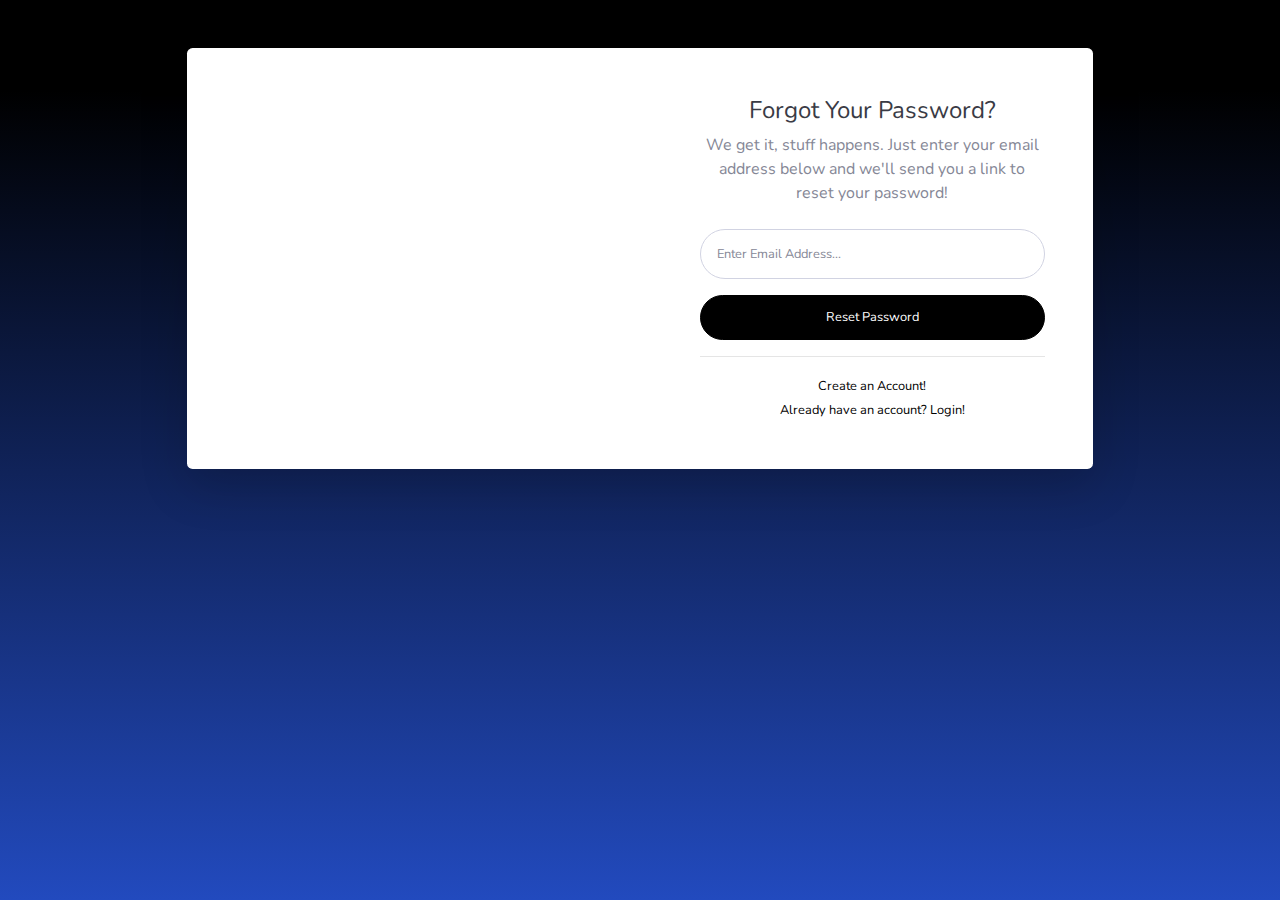
<file: forgot-password.html>
<!DOCTYPE html>
<html lang="en">

<head>

    <meta charset="utf-8">
    <meta http-equiv="X-UA-Compatible" content="IE=edge">
    <meta name="viewport" content="width=device-width, initial-scale=1, shrink-to-fit=no">
    <meta name="description" content="">
    <meta name="author" content="">

    <title>SB Admin 2 - Forgot Password</title>

    <!-- Custom fonts for this template-->
    <link href="vendor/fontawesome-free/css/all.min.css" rel="stylesheet" type="text/css">
    <link
        href="https://fonts.googleapis.com/css?family=Nunito:200,200i,300,300i,400,400i,600,600i,700,700i,800,800i,900,900i"
        rel="stylesheet">

    <!-- Custom styles for this template-->
    <link href="css/sb-admin-2.min.css" rel="stylesheet">

</head>

<body class="bg-gradient-primary">

    <div class="container">

        <!-- Outer Row -->
        <div class="row justify-content-center">

            <div class="col-xl-10 col-lg-12 col-md-9">

                <div class="card o-hidden border-0 shadow-lg my-5">
                    <div class="card-body p-0">
                        <!-- Nested Row within Card Body -->
                        <div class="row">
                            <div class="col-lg-6 d-none d-lg-block bg-password-image"></div>
                            <div class="col-lg-6">
                                <div class="p-5">
                                    <div class="text-center">
                                        <h1 class="h4 text-gray-900 mb-2">Forgot Your Password?</h1>
                                        <p class="mb-4">We get it, stuff happens. Just enter your email address below
                                            and we'll send you a link to reset your password!</p>
                                    </div>
                                    <form class="user">
                                        <div class="form-group">
                                            <input type="email" class="form-control form-control-user"
                                                id="exampleInputEmail" aria-describedby="emailHelp"
                                                placeholder="Enter Email Address...">
                                        </div>
                                        <a href="login.html" class="btn btn-primary btn-user btn-block">
                                            Reset Password
                                        </a>
                                    </form>
                                    <hr>
                                    <div class="text-center">
                                        <a class="small" href="register.html">Create an Account!</a>
                                    </div>
                                    <div class="text-center">
                                        <a class="small" href="login.html">Already have an account? Login!</a>
                                    </div>
                                </div>
                            </div>
                        </div>
                    </div>
                </div>

            </div>

        </div>

    </div>

    <!-- Bootstrap core JavaScript-->
    <script src="vendor/jquery/jquery.min.js"></script>
    <script src="vendor/bootstrap/js/bootstrap.bundle.min.js"></script>

    <!-- Core plugin JavaScript-->
    <script src="vendor/jquery-easing/jquery.easing.min.js"></script>

    <!-- Custom scripts for all pages-->
    <script src="js/sb-admin-2.min.js"></script>

</body>

</html>
</file>
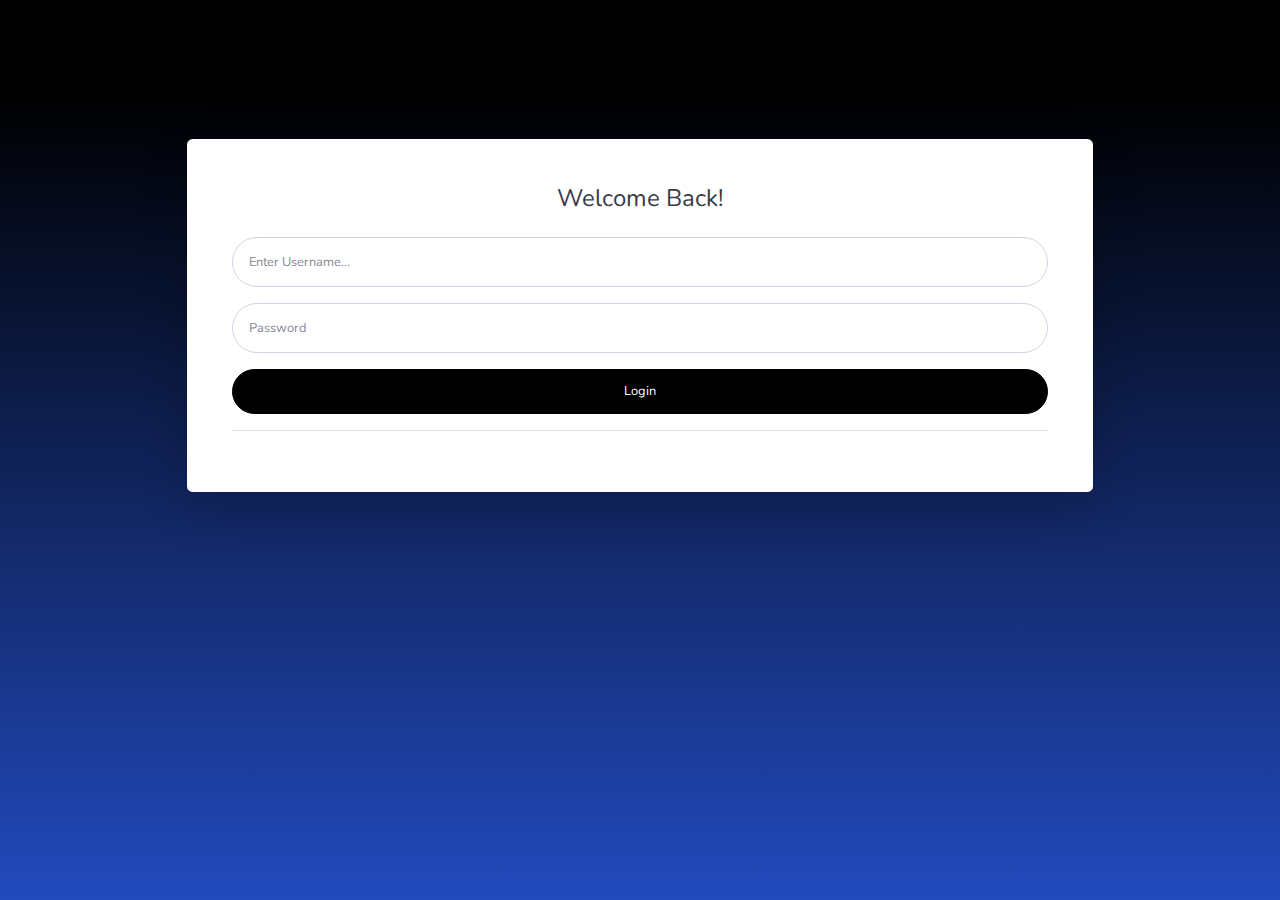
<file: login.html>
<!DOCTYPE html>
<html lang="en">

<head>

    <meta charset="utf-8">
    <meta http-equiv="X-UA-Compatible" content="IE=edge">
    <meta name="viewport" content="width=device-width, initial-scale=1, shrink-to-fit=no">
    <meta name="description" content="">
    <meta name="author" content="">

    <title>WHSakila2021 - Login</title>

    <!-- Custom fonts for this template-->
    <link href="vendor/fontawesome-free/css/all.min.css" rel="stylesheet" type="text/css">
    <link
        href="https://fonts.googleapis.com/css?family=Nunito:200,200i,300,300i,400,400i,600,600i,700,700i,800,800i,900,900i"
        rel="stylesheet">

    <!-- Custom styles for this template-->
    <link href="css/sb-admin-2.min.css" rel="stylesheet">

</head>

<body class="bg-gradient-primary">

    <div class="container">

        <!-- Outer Row -->
        <div class="row justify-content-center">

            <div class="col-xl-10 col-lg-12 col-md-9">

                <div style="padding-top: 10%;">
                    <div class="card o-hidden border-0 shadow-lg my-5">
                        <div class="card-body p-0">
                            <!-- Nested Row within Card Body -->
                                <!--<div class="col-lg-6 d-none d-lg-block bg-login-image"></div>-->
                                    <div style="padding-top: 5%; padding-left: 5%; padding-right: 5%; padding-bottom: 5%;">
                                        <div class="text-center">
                                            <h1 class="h4 text-gray-900 mb-4">Welcome Back!</h1>
                                        </div>
                                        <form method="POST" class="user" action="login.php">
                                            <div class="form-group">
                                                <input type="text" class="form-control form-control-user"
                                                    name="username" placeholder="Enter Username...">
                                            </div>
                                            <div class="form-group">
                                                <input type="password" class="form-control form-control-user"
                                                    name="password" placeholder="Password">
                                            </div>
                                            <button href="index.html" class="btn btn-primary btn-user btn-block">
                                                Login
                                            </button>
                                            
                                        </form>
                                        <hr>  
                                </div>
                            </div>
                    </div>
                </div>

            </div>

        </div>

    </div>

    <!-- Bootstrap core JavaScript-->
    <script src="vendor/jquery/jquery.min.js"></script>
    <script src="vendor/bootstrap/js/bootstrap.bundle.min.js"></script>

    <!-- Core plugin JavaScript-->
    <script src="vendor/jquery-easing/jquery.easing.min.js"></script>

    <!-- Custom scripts for all pages-->
    <script src="js/sb-admin-2.min.js"></script>

</body>

</html>
</file>
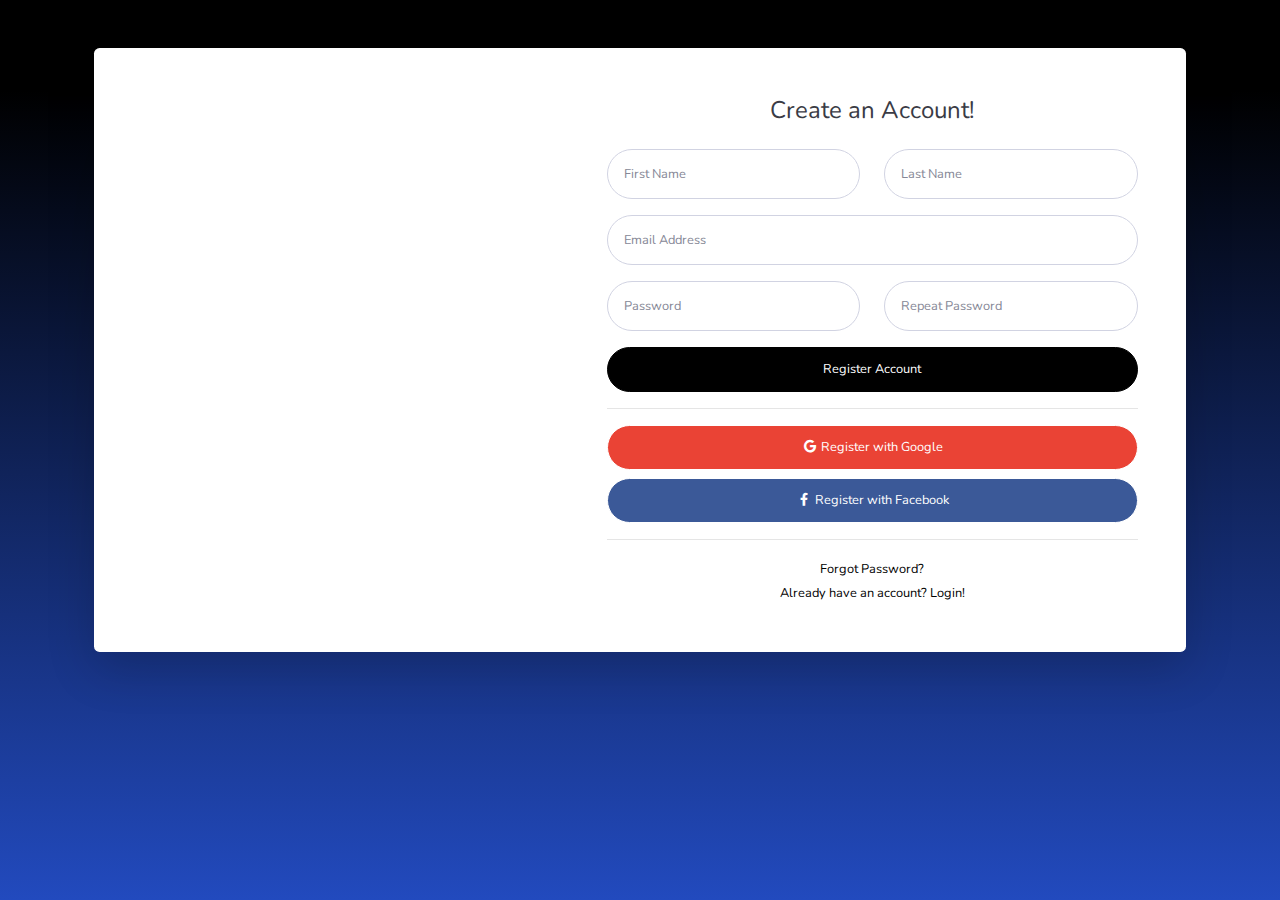
<file: register.html>
<!DOCTYPE html>
<html lang="en">

<head>

    <meta charset="utf-8">
    <meta http-equiv="X-UA-Compatible" content="IE=edge">
    <meta name="viewport" content="width=device-width, initial-scale=1, shrink-to-fit=no">
    <meta name="description" content="">
    <meta name="author" content="">

    <title>SB Admin 2 - Register</title>

    <!-- Custom fonts for this template-->
    <link href="vendor/fontawesome-free/css/all.min.css" rel="stylesheet" type="text/css">
    <link
        href="https://fonts.googleapis.com/css?family=Nunito:200,200i,300,300i,400,400i,600,600i,700,700i,800,800i,900,900i"
        rel="stylesheet">

    <!-- Custom styles for this template-->
    <link href="css/sb-admin-2.min.css" rel="stylesheet">

</head>

<body class="bg-gradient-primary">

    <div class="container">

        <div class="card o-hidden border-0 shadow-lg my-5">
            <div class="card-body p-0">
                <!-- Nested Row within Card Body -->
                <div class="row">
                    <div class="col-lg-5 d-none d-lg-block bg-register-image"></div>
                    <div class="col-lg-7">
                        <div class="p-5">
                            <div class="text-center">
                                <h1 class="h4 text-gray-900 mb-4">Create an Account!</h1>
                            </div>
                            <form class="user">
                                <div class="form-group row">
                                    <div class="col-sm-6 mb-3 mb-sm-0">
                                        <input type="text" class="form-control form-control-user" id="exampleFirstName"
                                            placeholder="First Name">
                                    </div>
                                    <div class="col-sm-6">
                                        <input type="text" class="form-control form-control-user" id="exampleLastName"
                                            placeholder="Last Name">
                                    </div>
                                </div>
                                <div class="form-group">
                                    <input type="email" class="form-control form-control-user" id="exampleInputEmail"
                                        placeholder="Email Address">
                                </div>
                                <div class="form-group row">
                                    <div class="col-sm-6 mb-3 mb-sm-0">
                                        <input type="password" class="form-control form-control-user"
                                            id="exampleInputPassword" placeholder="Password">
                                    </div>
                                    <div class="col-sm-6">
                                        <input type="password" class="form-control form-control-user"
                                            id="exampleRepeatPassword" placeholder="Repeat Password">
                                    </div>
                                </div>
                                <a href="login.html" class="btn btn-primary btn-user btn-block">
                                    Register Account
                                </a>
                                <hr>
                                <a href="index.html" class="btn btn-google btn-user btn-block">
                                    <i class="fab fa-google fa-fw"></i> Register with Google
                                </a>
                                <a href="index.html" class="btn btn-facebook btn-user btn-block">
                                    <i class="fab fa-facebook-f fa-fw"></i> Register with Facebook
                                </a>
                            </form>
                            <hr>
                            <div class="text-center">
                                <a class="small" href="forgot-password.html">Forgot Password?</a>
                            </div>
                            <div class="text-center">
                                <a class="small" href="login.html">Already have an account? Login!</a>
                            </div>
                        </div>
                    </div>
                </div>
            </div>
        </div>

    </div>

    <!-- Bootstrap core JavaScript-->
    <script src="vendor/jquery/jquery.min.js"></script>
    <script src="vendor/bootstrap/js/bootstrap.bundle.min.js"></script>

    <!-- Core plugin JavaScript-->
    <script src="vendor/jquery-easing/jquery.easing.min.js"></script>

    <!-- Custom scripts for all pages-->
    <script src="js/sb-admin-2.min.js"></script>

</body>

</html>
</file>
